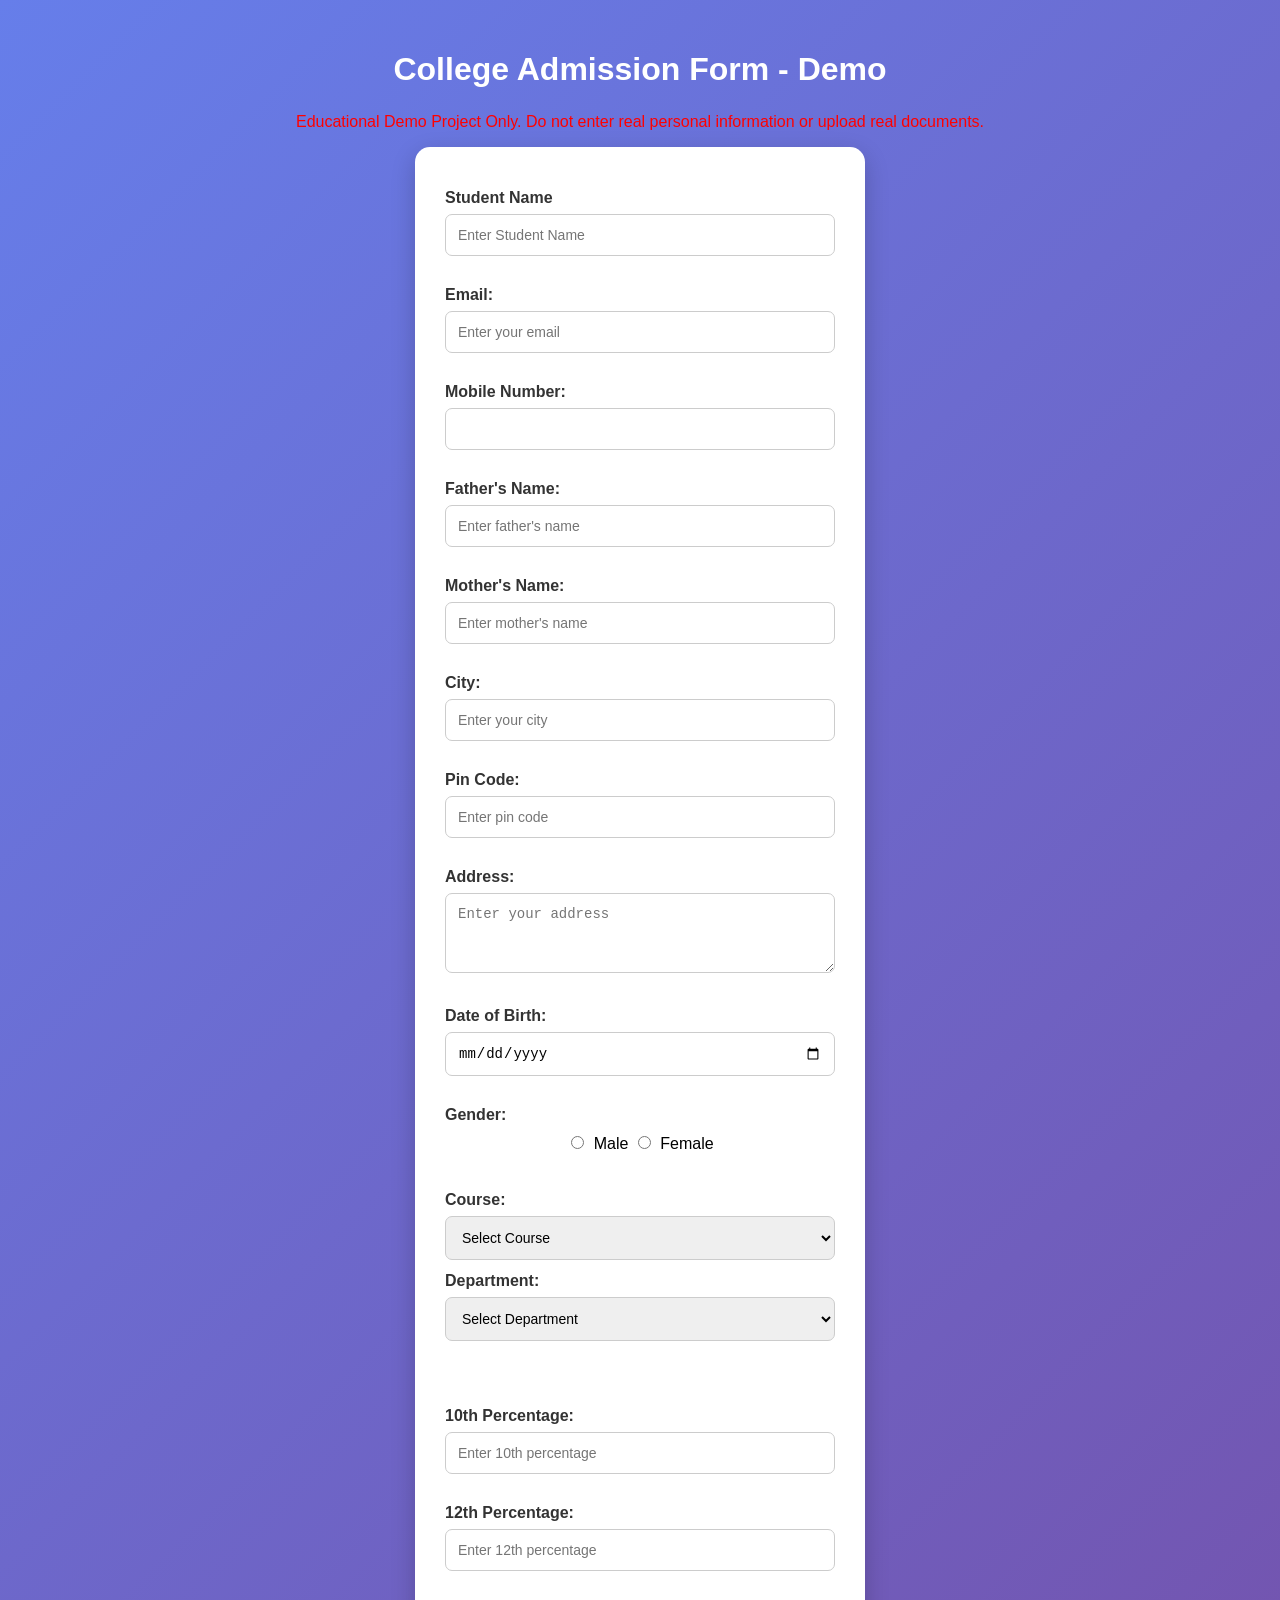
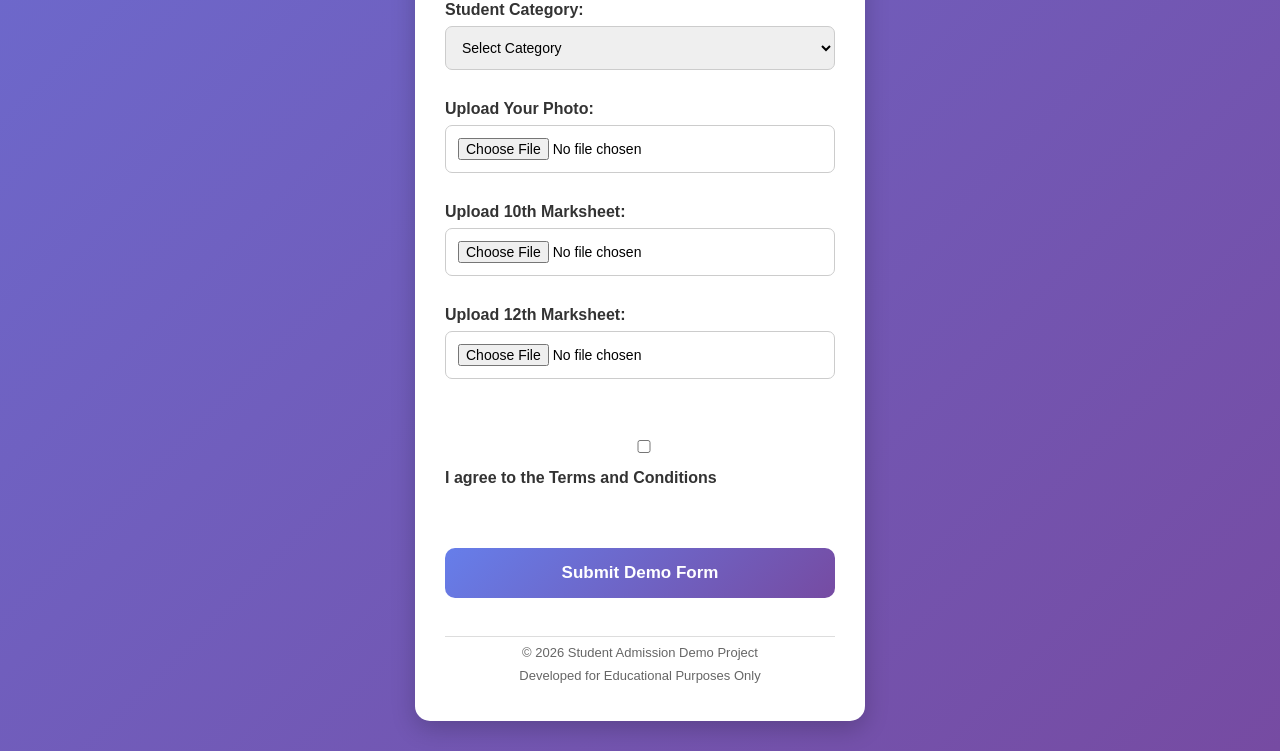
<file: index.html>
<!DOCTYPE html>
<html lang="en">
<head>
    <meta charset="UTF-8">
    <meta name="viewport" content="width=device-width, initial-scale=1.0">
    <title>Student Admission Form</title>
    <link rel="stylesheet" href="style.css">
</head>
<body>

    <h1>College Admission Form - Demo</h1>
    <p style="color: red; text-align: center;">
    Educational Demo Project Only.
    Do not enter real personal information or upload real documents.
</p>

    <form id="admissionForm">

        <label>Student Name</label>
        <input type="text" name="studentName" placeholder="Enter Student Name">
        <br><br>

        <label>Email:</label>
        <input type="email" name="email" placeholder="Enter your email" required>
        <br><br>

        <label>Mobile Number:</label>
        <input type="tel" name="mobileNumber" minlength="10" maxlength="10" pattern="[0-9]{10}" required>
        <br><br>

        <label>Father's Name:</label>
        <input type="text" name="fathersName" placeholder="Enter father's name" required>
        <br><br>

        <label>Mother's Name:</label>
        <input type="text" name="MothersName" placeholder="Enter mother's name" required>
        <br><br>

        <label>City:</label>
        <input type="text" name="City" placeholder="Enter your city" required>
        <br><br>

        <label>Pin Code:</label>
        <input type="number" name="PinCode" placeholder="Enter pin code" required>
        <br><br>

        <label>Address:</label>
        <textarea name="Address" placeholder="Enter your address" required></textarea>
        <br><br>


        <label>Date of Birth:</label>
        <input type="date" name="DateOfBirth">
        <br><br>

        <label>Gender:</label>
        <input type="radio" name="gender" value="Male" required> Male
        <input type="radio" name="gender" value="Female" required> Female
        <br><br>
        <label>Course:</label>
        <select name="course">
            <option>Select Course</option>
            <option>BCA</option>
            <option>BBA</option>
            <option>B.Tech</option>
            <option>MCA</option>
            </select>  

        <label for="department">Department:</label>

        <select id="department" name="department">
            <option value="">Select Department</option>
            <option value="cs">Computer Science</option>
            <option value="management">Management</option>
            <option value="it">Information Technology</option>
        </select>
        <br><br>
        <br><br>

        <label>10th Percentage:</label>
        <input type="number" name="tenthPercentage" placeholder="Enter 10th percentage" min="33" max="100">
        <br><br>

        <label>12th Percentage:</label>
        <input type="number" name="twelfthPercentage" placeholder="Enter 12th percentage" min="33" max="100">
        <br><br>
        <label>Student Category:</label>
        <select name="category">
            <option>Select Category</option>
            <option>General</option>
            <option>OBC</option>
            <option>SC</option>
            <option>ST</option>
        </select>
        <br><br>
        <label>Upload Your Photo:</label>
        <input type="file" name="photo" accept="image/*">
        <br><br>

        <label>Upload 10th Marksheet:</label>
        <input type="file" name="tenthMarksheet" accept=".pdf,image/*">
        <br><br>

        <label>Upload 12th Marksheet:</label>
        <input type="file" name="twelfthMarksheet" accept=".pdf,image/*">
        <br><br>
        <br><br>

        <input type="checkbox" id="terms" required>
        <label for="terms">
            I agree to the Terms and Conditions
        </label>

        <br><br>

        
        <button type="submit">Submit Demo Form</button>
    <br><br>
<hr>

<p>© 2026 Student Admission Demo Project</p>
<p>Developed for Educational Purposes Only</p>
</form>
<script src="script.js"></script>
</body>
</html>
</file>
<file: style.css>
* {
    box-sizing: border-box;
}

body {
    font-family: Arial, sans-serif;
    background: linear-gradient(135deg, #667eea, #764ba2);
    text-align: center;
    padding: 30px 15px;
    margin: 0;
}

h1 {
    color: white;
    margin-bottom: 25px;
}

form {
    background: white;
    width: 100%;
    max-width: 450px;
    margin: auto;
    padding: 30px;
    border-radius: 15px;
    box-shadow: 0 8px 25px rgba(0,0,0,0.2);
}

label {
    display: block;
    text-align: left;
    color: #333;
    font-weight: bold;
    margin-top: 12px;
}

input:not([type="radio"]), select, textarea {
    width: 100%;
    padding: 12px;
    margin-top: 7px;
    border: 1px solid #ccc;
    border-radius: 7px;
    font-size: 14px;
}

textarea {
    min-height: 80px;
    resize: vertical;
}

input:focus, select:focus, textarea:focus {
    outline: none;
    border-color: #667eea;
}

button {
    background: linear-gradient(135deg, #667eea, #764ba2);
    color: white;
    padding: 15px 40px;
    border: none;
    border-radius: 10px;
    margin-top: 25px;
    font-size: 17px;
    font-weight: bold;
    cursor: pointer;
    width: 100%;
    transition: 0.3s;
}

button:hover {
    background: #4c51bf;
    transform: translateY(-3px);
}

button:hover {
    background: #8c9b0a;
    transform: scale(1.03);
}

input[type="radio"] {
    margin: 12px 5px;
}
form p {
    color: #666;
    font-size: 13px;
    margin: 8px 0;
}

form hr {
    border: none;
    border-top: 1px solid #ddd;
    margin-top: 20px;
}
</file>
